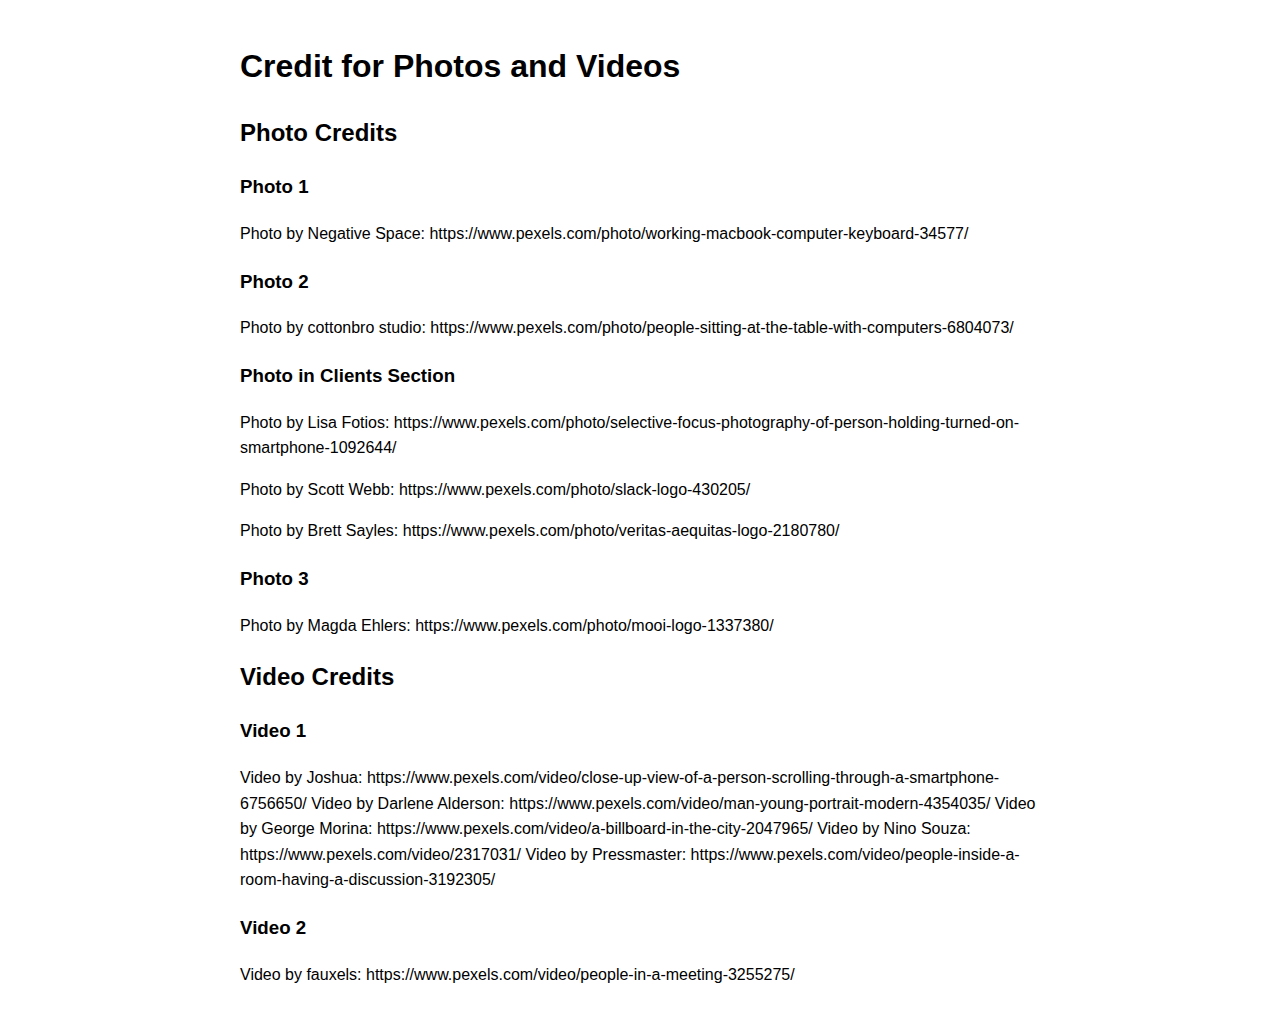
<file: credit.html>
<!DOCTYPE html>
<html lang="en">
<head>
    <meta charset="UTF-8">
    <meta name="viewport" content="width=device-width, initial-scale=1.0">
    <title>Credit for Photos and Videos</title>
    <!-- Added a simple CSS style for basic formatting -->
    <style>
        body {
            font-family: Arial, sans-serif;
            line-height: 1.6;
            margin: 0 auto;
            max-width: 800px;
            padding: 20px;
        }
        .credit-item {
            margin-bottom: 20px;
        }
    </style>
</head>
<body>
    <h1>Credit for Photos and Videos</h1>
    
    <!-- Added sections for photo and video credits -->
    <h2>Photo Credits</h2>
    <div class="credit-item">
        <h3>Photo  1</h3>
        <p>Photo by Negative Space: https://www.pexels.com/photo/working-macbook-computer-keyboard-34577/</p>
    </div>

    <div class="credit-item">
        <h3>Photo 2</h3>
        <p>Photo by cottonbro studio: https://www.pexels.com/photo/people-sitting-at-the-table-with-computers-6804073/</p>
    </div>

    
    <div class="credit-item">
        <h3>Photo in Clients Section</h3>
       <p> Photo by Lisa Fotios: https://www.pexels.com/photo/selective-focus-photography-of-person-holding-turned-on-smartphone-1092644/</p>

       <p> Photo by Scott Webb: https://www.pexels.com/photo/slack-logo-430205/</p>

       <p> Photo by Brett Sayles: https://www.pexels.com/photo/veritas-aequitas-logo-2180780/</p>
    </div>

    
    <div class="credit-item">
        <h3>Photo 3</h3>
        Photo by Magda Ehlers: https://www.pexels.com/photo/mooi-logo-1337380/    </div>

    <h2>Video Credits</h2>
    <div class="credit-item">
        <h3>Video 1</h3>

        Video by Joshua: https://www.pexels.com/video/close-up-view-of-a-person-scrolling-through-a-smartphone-6756650/

        Video by Darlene Alderson: https://www.pexels.com/video/man-young-portrait-modern-4354035/

        Video by George Morina: https://www.pexels.com/video/a-billboard-in-the-city-2047965/

        Video by Nino Souza: https://www.pexels.com/video/2317031/

        Video by Pressmaster: https://www.pexels.com/video/people-inside-a-room-having-a-discussion-3192305/
    </div>

    <div class="credit-item">
        <h3>Video 2</h3>
        Video by fauxels: https://www.pexels.com/video/people-in-a-meeting-3255275/
    </div>
</body>
</html>
</file>
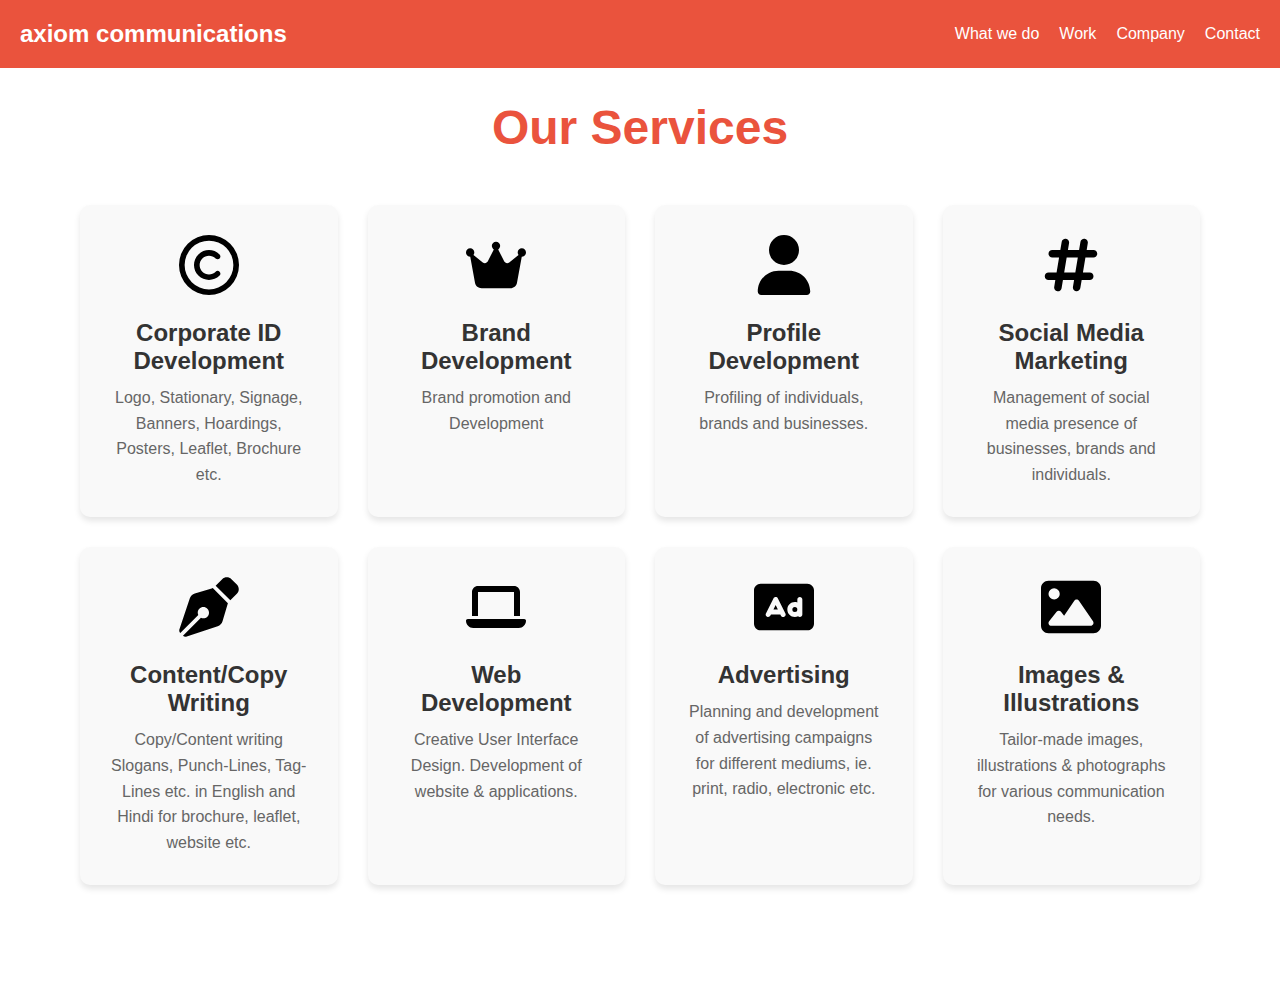
<file: services.html>
<!DOCTYPE html>
<html lang="en">
<head>
    <meta charset="UTF-8">
    <meta name="viewport" content="width=device-width, initial-scale=1.0">
    <title>Our Services - Axiom Communications</title>
    <link rel="stylesheet" href="styles.css">
    <link rel="icon" type="image/x-icon" href="img/axiom-logo-square.png">
    <link rel="stylesheet" href="https://cdnjs.cloudflare.com/ajax/libs/font-awesome/6.0.0-beta3/css/all.min.css">
</head>
<body>
    <nav>
        <div class="logo"><span class="axiom-highlight">Axiom</span> Communications</div>
        <div class="menu-toggle" id="mobile-menu">
            <div class="bar1"></div>
            <div class="bar2"></div>
            <div class="bar3"></div>
        </div>
        <ul class="nav-links">
            <li><a href="#services">What we do</a></li>
            <li><a href="#work">Work</a></li>
            <li><a href="#our-story">Company</a></li>
            <li><a href="#contact">Contact</a></li>
        </ul>
    </nav>

    <div class="sidebar" id="sidebar">
        <ul class="nav-links">
            <li><a href="index.html">Home</a></li>
            <li><a href="index.html#services">What we do</a></li>
            <li><a href="index.html#work">Work</a></li>
            <li><a href="index.html#our-story">Company</a></li>
            <li><a href="index.html#contact">Contact</a></li>
        </ul>
    </div>
    <style>
        @media screen and (max-width: 768px) {
            .services-grid {
                grid-template-columns: 1fr;
            }

            .nav-links {
                display: none;
            }

            .menu-toggle {
                display: block;
            }

            .sidebar {
                width: 100%;
            }

            h1{
                padding-top: 50px;
            }
        }
    </style>

    <section class="services-page">
        <div class="container">
            <h1>Our Services</h1>
            <div class="services-grid">
                <div class="service-item">
                    <img src="img/copyright-regular.svg" alt="Corporate ID Development">
                    <h3>Corporate ID Development</h3>
                    <p>Logo, Stationary, Signage, Banners, Hoardings, Posters, Leaflet, Brochure etc.</p>
                </div>
                <div class="service-item">
                    <img src="img/crown-solid.svg" alt="Brand Development">
                    <h3>Brand Development</h3>
                    <p>Brand promotion and Development</p>
                </div>
                <div class="service-item">
                    <img src="img/user-solid.svg" alt="Profile Development">
                    <h3>Profile Development</h3>
                    <p>Profiling of individuals, brands and businesses.</p>
                </div>
                <div class="service-item">
                    <img src="img/hashtag-solid.svg" alt="Social Media Marketing">
                    <h3>Social Media Marketing</h3>
                    <p>Management of social media presence of businesses, brands and individuals.</p>
                </div>
                <div class="service-item">
                    <img src="img/pen-nib-solid.svg" alt="Digital Advertising">
                    <h3>Content/Copy Writing</h3>
                    <p>Copy/Content writing Slogans, Punch-Lines, Tag-Lines etc. in English and Hindi for brochure, leaflet, website etc.</p>
                </div>
                <div class="service-item">
                    <img src="img/laptop-solid.svg" alt="Market Research">
                    <h3>Web Development</h3>
                    <p>Creative User Interface Design. Development of website & applications.</p>
                </div>
                <div class="service-item">
                    <img src="img/rectangle-ad-solid.svg" alt="Video Production">
                    <h3>Advertising</h3>
                    <p>Planning and development of advertising campaigns for different mediums, ie. print, radio, electronic etc.</p>
                </div>
                <div class="service-item">
                    <img src="img/image-solid.svg" alt="Mobile App Development">
                    <h3>Images & Illustrations</h3>
                    <p>Tailor-made images, illustrations & photographs for various communication needs.</p>
                </div>
            </div>
        </div>
    </section>

    <footer>
        <!-- Add your footer content here -->
    </footer>

    <script src="script.js"></script>
    <script>
        document.getElementById('mobile-menu').addEventListener('click', function(event) {
            event.stopPropagation();
            this.classList.toggle('change');
            document.getElementById('sidebar').classList.toggle('active');
        });

        // Close sidebar when clicking on any 'a' element within the sidebar
        document.querySelectorAll('#sidebar a').forEach(function(link) {
            link.addEventListener('click', function() {
                document.getElementById('sidebar').classList.remove('active');
                document.getElementById('mobile-menu').classList.remove('change');
            });
        });

        // Optional: Close sidebar when clicking outside
        document.addEventListener('click', function(event) {
            const sidebar = document.getElementById('sidebar');
            const mobileMenu = document.getElementById('mobile-menu');
            
            if (sidebar.classList.contains('active') && !sidebar.contains(event.target) && !mobileMenu.contains(event.target)) {
                sidebar.classList.remove('active');
                mobileMenu.classList.remove('change');
            }
        });
    </script>
</body>
</html>
</file>
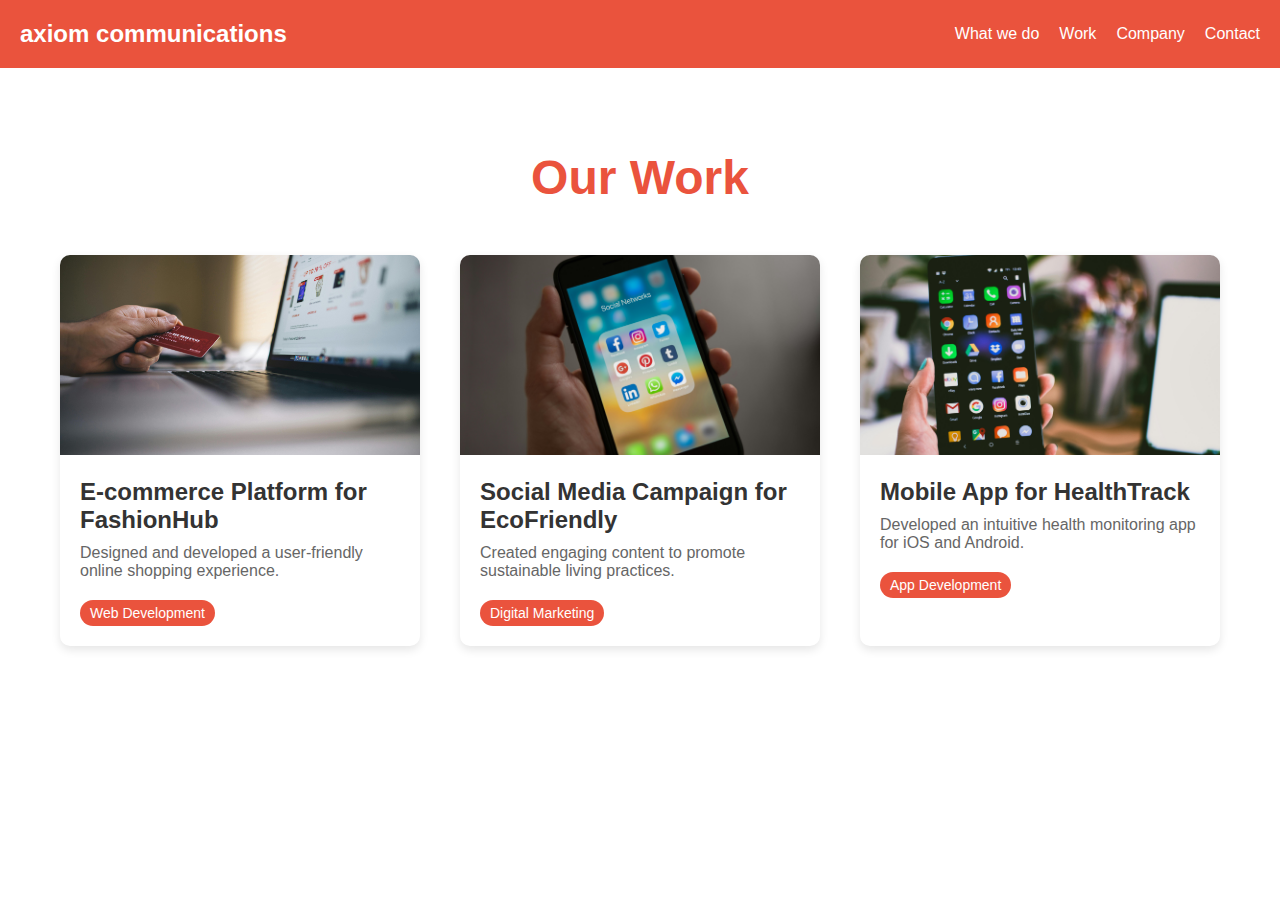
<file: work.html>
<!DOCTYPE html>
<html lang="en">
<head>
    <meta charset="UTF-8">
    <meta name="viewport" content="width=device-width, initial-scale=1.0">
    <title>Our Work - Axiom Communications</title>
    <link rel="stylesheet" href="styles.css">
    <link rel="icon" type="image/x-icon" href="img/axiom-logo-square.png">
    <link rel="stylesheet" href="https://cdnjs.cloudflare.com/ajax/libs/font-awesome/6.0.0-beta3/css/all.min.css">
</head>
<body style="padding-top: 50px;">
    <nav>
        <div class="logo"><span class="axiom-highlight">Axiom</span> Communications</div>
        <div class="menu-toggle" id="mobile-menu">
            <div class="bar1"></div>
            <div class="bar2"></div>
            <div class="bar3"></div>
        </div>
        <ul class="nav-links">
            <li><a href="#services">What we do</a></li>
            <li><a href="#work">Work</a></li>
            <li><a href="#our-story">Company</a></li>
            <li><a href="#contact">Contact</a></li>
        </ul>
    </nav>

    <div class="sidebar" id="sidebar">
        <ul class="nav-links">
            <li><a href="index.html">Home</a></li>
            <li><a href="services.html">What we do</a></li>
            <li><a href="work.html">Work</a></li>
            <li><a href="index.html#our-story">Company</a></li>
            <li><a href="index.html#contact">Contact</a></li>
        </ul>
    </div>

    <section class="work-page">
        <div class="container">
            <h1>Our Work</h1>
            <div class="work-grid">
                
            
            <a href="#" class="work-item">
                <div class="work-image">
                    <img src="img/ecom.jpg" alt="Project 2">
                </div>
                <div class="work-content">
                    <h3>E-commerce Platform for FashionHub</h3>
                    <p>Designed and developed a user-friendly online shopping experience.</p>
                    <span class="work-category">Web Development</span>
                </div>
            </a>
            <a href="#" class="work-item">
                <div class="work-image">
                    <img src="img/social-media.jpg" alt="Project 3">
                </div>
                <div class="work-content">
                    <h3>Social Media Campaign for EcoFriendly</h3>
                    <p>Created engaging content to promote sustainable living practices.</p>
                    <span class="work-category">Digital Marketing</span>
                </div>
            </a>
            <a href="#" class="work-item">
                <div class="work-image">
                    <img src="img/mobileapp.jpg" alt="Project 4">
                </div>
                <div class="work-content">
                    <h3>Mobile App for HealthTrack</h3>
                    <p>Developed an intuitive health monitoring app for iOS and Android.</p>
                    <span class="work-category">App Development</span>
                </div>
                </div>

                
                <!-- Add more work items as needed -->
            </div>
        </div>
    </section>


    <footer>
        <!-- Add your footer content here -->
    </footer>

    <script src="script.js"></script>

    <script>
        document.getElementById('mobile-menu').addEventListener('click', function(event) {
            event.stopPropagation();
            this.classList.toggle('change');
            document.getElementById('sidebar').classList.toggle('active');
        });

        // Close sidebar when clicking on any 'a' element within the sidebar
        document.querySelectorAll('#sidebar a').forEach(function(link) {
            link.addEventListener('click', function() {
                document.getElementById('sidebar').classList.remove('active');
                document.getElementById('mobile-menu').classList.remove('change');
            });
        });

        // Optional: Close sidebar when clicking outside
        document.addEventListener('click', function(event) {
            const sidebar = document.getElementById('sidebar');
            const mobileMenu = document.getElementById('mobile-menu');
            
            if (sidebar.classList.contains('active') && !sidebar.contains(event.target) && !mobileMenu.contains(event.target)) {
                sidebar.classList.remove('active');
                mobileMenu.classList.remove('change');
            }
        });
    </script>

    <style>
        @media screen and (max-width: 768px) {
            .work-grid {
                grid-template-columns: 1fr;
            }

            .nav-links {
                display: none;
            }

            .menu-toggle {
                display: block;
            }

            .sidebar {
                width: 100%;
            }

            .work-item {
                width: 100%;
            }

            h1{
                padding-top: 0px;
            }
        }
    </style>
</body>
</html>
</file>
<file: styles.css>
* {
    margin: 0;
    padding: 0;
    box-sizing: border-box;
}

body {
    font-family: 'Helvetica Neue', Arial, sans-serif;
    background-color: #fff;
    color: #333;
}

nav {
    position: fixed;
    top: 0;
    left: 0;
    width: 100%;
    padding: 20px;
    display: flex;
    justify-content: space-between;
    align-items: center;
    z-index: 1002;
    background-color: #EA533D;
}

.logo {
    font-size: 24px;
    font-weight: bold;
    text-transform: lowercase;
    color: #ffffff;
}

.nav-links {
    display: flex;
    list-style: none;
}

.nav-links li {
    margin-left: 20px;
}

.nav-links li a {
    text-decoration: none;
    color: #ffffff;
}

.nav-links li a:hover {
    opacity: 0.8;
}

.hero {
    height: 100vh;
    position: relative;
    overflow: hidden;
}

@media (max-width: 768px) {
    .hero {
        height: 92vh;
    }
}



html{
    scroll-behavior: smooth;
}

.background-video {
    position: absolute;
    top: 0;
    left: 0;
    width: 100%;
    height: 100%;
    object-fit: cover;
    z-index: 1;
}

.hero-content {
    position: absolute;
    bottom: 60px;
    left: 60px;
    z-index: 2;
    max-width: 600px;
}

.hero h1 {
    font-size: 48px;
    font-weight: bold;
    text-align: left;
    color: #ffffff;
    text-shadow: 2px 2px 4px rgba(0, 0, 0, 0.5);
    margin: 0;
}

@media (max-width: 768px) {
    .hero-content {
        bottom: 30px;
        left: 30px;
        max-width: 80%;
    }

    .hero h1 {
        font-size: 36px;
    }
}

.content-section {
    padding: 100px 20px;
}

.content-grid {
    display: grid;
    grid-template-columns: repeat(auto-fit, minmax(300px, 1fr));
    gap: 40px;
}

.content-item {
    aspect-ratio: 1 / 1;
    position: relative;
    overflow: hidden;
}

.content-item .background-video {
    transition: transform 0.3s ease;
}

.content-item:hover .background-video {
    transform: scale(1.1);
}

// ... (rest of the CSS remains the same) ...

// ... (previous CSS remains the same) ...

.company-hero h1 {
    font-size: 96px;
}

.company-info,
.team,
.mission {
    padding: 100px 0;
}

.container {
    max-width: 1200px;
    margin: 0 auto;
    padding: 0 20px;
}

.company-info h2,
.team h2,
.mission h2 {
    font-size: 48px;
    margin-bottom: 30px;
}

.company-info p,
.mission p {
    font-size: 18px;
    line-height: 1.6;
    max-width: 800px;
}

.team-grid {
    display: grid;
    grid-template-columns: repeat(auto-fit, minmax(250px, 1fr));
    gap: 40px;
}

.team-member {
    text-align: center;
}

.team-member img {
    width: 100%;
    aspect-ratio: 1 / 1;
    object-fit: cover;
    margin-bottom: 20px;
}

.team-member h3 {
    font-size: 24px;
    margin-bottom: 10px;
}

.team-member p {
    font-size: 16px;
    color: #666;
}

.mission {
    background-color: #f0f0f0;
}

@media (max-width: 768px) {
    .company-hero h1 {
        font-size: 64px;
    }

    .company-info h2,
    .team h2,
    .mission h2 {
        font-size: 36px;
    }

    .company-info,
    .team,
    .mission {
        padding: 60px 0;
    }
}

// ... (previous CSS remains the same) ...

.contact-hero h1 {
    font-size: 96px;
}

.contact-form,
.contact-info {
    padding: 100px 0;
}

.contact-form h2,
.contact-info h2 {
    font-size: 48px;
    margin-bottom: 30px;
}

.form-group {
    margin-bottom: 20px;
}

.form-group label {
    display: block;
    margin-bottom: 5px;
    font-weight: bold;
}

.form-group input,
.form-group textarea {
    width: 100%;
    padding: 10px;
    border: 1px solid #ccc;
    border-radius: 4px;
    font-size: 16px;
}

.form-group textarea {
    height: 150px;
}

.submit-btn {
    background-color: #EA533D;
    color: #fff;
    border: none;
    padding: 15px 30px;
    font-size: 18px;
    cursor: pointer;
    transition: background-color 0.3s ease;
}

.submit-btn:hover {
    background-color: #d64730;
}

.info-grid {
    display: grid;
    grid-template-columns: repeat(auto-fit, minmax(250px, 1fr));
    gap: 40px;
}

.info-item h3 {
    font-size: 24px;
    margin-bottom: 10px;
}

.info-item p,
.info-item ul {
    font-size: 16px;
    line-height: 1.6;
}

.social-links {
    list-style-type: none;
    padding: 0;
}

.social-links li {
    margin-bottom: 5px;
}

.social-links a {
    color: #EA533D;
    text-decoration: none;
}

.social-links a:hover {
    text-decoration: underline;
}

@media (max-width: 768px) {
    .contact-hero h1 {
        font-size: 64px;
    }

    .contact-form h2,
    .contact-info h2 {
        font-size: 36px;
    }

    .contact-form,
    .contact-info {
        padding: 60px 0;
    }
}

// ... (previous CSS remains the same) ...

.work-section {
    padding: 100px 0;
    background-color: #f9f9f9;
}

.work-section .container {
    max-width: 1200px;
    margin: 0 auto;
    padding: 0 20px;
}

.work-section h2 {
    font-size: 48px;
    text-align: center;
    margin-bottom: 20px;
    color: #EA533D;
}

.section-intro {
    text-align: center;
    font-size: 18px;
    color: #666;
    max-width: 800px;
    margin: 0 auto 50px;
}

.work-grid {
    display: grid;
    grid-template-columns: repeat(auto-fit, minmax(300px, 1fr));
    gap: 40px;
}

.work-item {
    background-color: #fff;
    border-radius: 8px;
    overflow: hidden;
    box-shadow: 0 4px 10px rgba(0, 0, 0, 0.1);
    transition: transform 0.3s ease, box-shadow 0.3s ease;
    text-decoration: none;
    color: inherit;
}

.work-item:hover {
    transform: translateY(-10px);
    box-shadow: 0 6px 20px rgba(234, 83, 61, 0.15);
}

.work-image {
    aspect-ratio: 16 / 9;
    overflow: hidden;
}

.work-image img {
    width: 100%;
    height: 100%;
    object-fit: cover;
    transition: transform 0.3s ease;
}

.work-item:hover .work-image img {
    transform: scale(1.1);
}

.work-content {
    padding: 20px;
}

.work-item h3 {
    font-size: 24px;
    margin-bottom: 10px;
    color: #333;
}

.work-item p {
    font-size: 16px;
    color: #666;
    margin-bottom: 15px;
}

.work-category {
    display: inline-block;
    padding: 5px 10px;
    background-color: #EA533D;
    color: #fff;
    font-size: 14px;
    border-radius: 20px;
}

.cta-container {
    text-align: center;
    margin-top: 60px;
}

.cta-button {
    display: inline-block;
    padding: 15px 30px;
    background-color: #EA533D;
    color: #fff;
    text-decoration: none;
    font-size: 18px;
    font-weight: bold;
    border-radius: 30px;
    transition: background-color 0.3s ease;
}

.cta-button:hover {
    background-color: #d64730;
}

.work-section{
    padding-top: 50px;
}

@media (max-width: 768px) {
    .work-section {
        padding: 60px 0;
        padding-top: 10px;
    }

    .work-section h2 {
        font-size: 36px;
    }

    .section-intro {
        font-size: 16px;
        margin-bottom: 40px;
    }

    .work-item h3 {
        font-size: 20px;
    }

    .work-item p {
        font-size: 14px;
    }

    .cta-button {
        font-size: 16px;
        padding: 12px 24px;
    }
}

/* Mobile Responsive Styles */
@media screen and (max-width: 768px) {
    .nav-links {
        display: none; /* Hide nav links on mobile */
    }
    
    .hero h1 {
        font-size: 36px; /* Smaller font size for mobile */
    }
    
    .content-grid,
    .work-grid {
        grid-template-columns: 1fr; /* Single column layout on mobile */
    }
    
    .footer-content {
        flex-direction: column;
        align-items: center;
    }
    
    .footer-links {
        margin-top: 20px;
    }
}

/* Ensure all images and videos are responsive */
img, 
video {
    max-width: 100%;
    height: auto;
}

.menu-toggle {
    display: none;
    flex-direction: column;
    justify-content: center;
    align-items: center;
    width: 30px;
    height: 30px;
    cursor: pointer;
    padding: 0;
    position: relative;
}

.bar1, .bar2, .bar3 {
    width: 25px;
    height: 3px;
    background-color: white;
    margin: 2px 0;
    transition: 0.4s;
    position: absolute;
}

.bar1 {
    top: 7px;
}

.bar2 {
    top: 14px;
}

.bar3 {
    top: 21px;
}

/* Transformed state */
.change .bar1 {
    transform: rotate(-45deg);
    top: 14px;
}

.change .bar2 {
    opacity: 0;
}

.change .bar3 {
    transform: rotate(45deg);
    top: 14px;
}

@media screen and (max-width: 768px) {
    .menu-toggle {
        display: flex;
    }

    .nav-links {
        display: none;
        position: fixed;
        top: 0;
        left: 0;
        right: 0;
        bottom: 0;
        background-color: rgba(0, 0, 0, 0.9);
        flex-direction: column;
        justify-content: center;
        align-items: center;
        z-index: 1001;
    }

    .nav-links.active {
        display: flex;
    }

    .nav-links li {
        margin: 20px 0;
    }

    .nav-links li a {
        font-size: 24px;
    }
}

/* Services Section */
.services-section {
    padding: 80px 0;
    background-color: #fff5f3;
}

.services-section h2 {
    text-align: center;
    font-size: 2.5rem;
    margin-bottom: 50px;
    color: #EA533D;
}

.services-grid {
    display: grid;
    grid-template-columns: repeat(auto-fit, minmax(250px, 1fr));
    gap: 30px;
    max-width: 1200px;
    margin: 0 auto;
    padding: 0 20px;
}

.service-item {
    background-color: #fff;
    border-radius: 8px;
    padding: 30px;
    text-align: center;
    box-shadow: 0 4px 6px rgba(0, 0, 0, 0.1);
    transition: transform 0.3s ease, box-shadow 0.3s ease;
}

.service-item:hover {
    transform: translateY(-5px);
    box-shadow: 0 6px 12px rgba(234, 83, 61, 0.15);
}

.service-item img {
    width: 60px;
    height: 60px;
    margin-bottom: 20px;
}

.service-item h3 {
    font-size: 1.5rem;
    margin-bottom: 15px;
    color: #EA533D;
}

.service-item p {
    font-size: 1rem;
    color: #444;
    line-height: 1.6;
}

/* Responsive adjustments */
@media (max-width: 768px) {
    .services-section {
        padding: 60px 0;
    }

    .services-section h2 {
        font-size: 2rem;
        margin-bottom: 40px;
    }

    .services-grid {
        grid-template-columns: 1fr;
        gap: 20px;
    }

    .service-item {
        padding: 20px;
    }

    .service-item img {
        width: 50px;
        height: 50px;
        margin-bottom: 15px;
    }

    .service-item h3 {
        font-size: 1.3rem;
        margin-bottom: 10px;
    }

    .service-item p {
        font-size: 0.9rem;
    }
}

.show-more-btn {
    display: block;
    margin: 30px auto 0;
    padding: 12px 24px;
    font-size: 16px;
    font-weight: 600;
    color: #ffffff;
    background-color: #EA533D;
    border: 2px solid #EA533D;
    border-radius: 30px;
    cursor: pointer;
    transition: all 0.3s ease;
    text-transform: uppercase;
    letter-spacing: 1px;
}

.show-more-btn:hover {
    background-color: transparent;
    color: #EA533D;
}

.show-more-btn:focus {
    outline: none;
    box-shadow: 0 0 0 3px rgba(234, 83, 61, 0.3);
}

.axiom-highlight {
    color: #ffffff;
}

@media screen and (max-width: 768px) {
    nav{
        background: rgba(234, 83, 61, 0.95);
    }

}

.sidebar {
    position: fixed;
    top: 0;
    right: -300px;
    width: 300px;
    height: 100%;
    background-color: #EA533D;
    z-index: 1001;
    transition: right 0.3s ease-in-out;
    padding-top: 80px; /* Adjusted to account for nav bar */
    display: none;
}

.sidebar.active {
    right: 0;
    display: block;
}

.sidebar .nav-links {
    display: flex;
    flex-direction: column;
    align-items: center;
    padding-top: 20px;
}

.sidebar .nav-links li {
    margin: 15px 0;
}

.sidebar .nav-links li a {
    color: #ffffff;
    font-size: 20px;
    text-decoration: none;
    transition: color 0.3s ease;
}

.sidebar .nav-links li a:hover {
    color: #f8d7d7;
}

@media screen and (min-width: 769px) {
    .menu-toggle, .sidebar {
        display: none;
    }
}

@media screen and (max-width: 768px) {
    .nav-links {
        display: none;
    }

    .menu-toggle {
        display: flex;
        flex-direction: column;
        cursor: pointer;
    }

    .bar {
        width: 25px;
        height: 3px;
        background-color: white;
        margin: 3px 0;
        transition: 0.4s;
    }
}


.our-story-section {
    padding: 120px 0;
    background-color: #fff;
    position: relative;
    overflow: hidden;
}

.our-story-section::before {
    content: '';
    position: absolute;
    top: -50px;
    left: -50px;
    width: 200px;
    height: 200px;
    background-color: rgba(234, 83, 61, 0.1); /* Changed to #EA533D with opacity */
    border-radius: 50%;
}

.our-story-section::after {
    content: '';
    position: absolute;
    bottom: -50px;
    right: -50px;
    width: 150px;
    height: 150px;
    background-color: rgba(234, 83, 61, 0.1); /* Changed to #EA533D with opacity */
    border-radius: 50%;
}

.our-story-section .container {
    max-width: 800px;
    margin: 0 auto;
    padding: 0 20px;
    position: relative;
    z-index: 1;
}

.our-story-section h2 {
    font-size: 48px;
    font-weight: 700;
    text-align: center;
    margin-bottom: 40px;
    color: #EA533D; /* Changed to #EA533D */
    position: relative;
    display: inline-block;
    left: 50%;
    transform: translateX(-50%);
}

.our-story-section h2::after {
    content: '';
    position: absolute;
    bottom: -10px;
    left: 0;
    width: 100%;
    height: 3px;
    background-color: #EA533D; /* Changed to #EA533D */
    transform: scaleX(0.5);
    transition: transform 0.3s ease;
}

.our-story-section:hover h2::after {
    transform: scaleX(1);
}

.our-story-section p {
    font-size: 18px;
    line-height: 1.8;
    color: #444; /* Kept dark for readability */
    text-align: justify;
    margin-bottom: 30px;
    transition: transform 0.3s ease;
}

.our-story-section p:hover {
    transform: translateY(-5px);
}

@media screen and (max-width: 768px) {
    .our-story-section {
        padding: 80px 0;
    }

    .our-story-section h2 {
        font-size: 36px;
    }

    .our-story-section p {
        font-size: 16px;
        line-height: 1.6;
    }
}

/* Add this new style for links */
a {
    color: #EA533D;
    transition: color 0.3s ease;
}

a:hover {
    color: #d64730;
}

/* Update form styles */
.form-group input:focus,
.form-group textarea:focus {
    border-color: #EA533D;
    outline: none;
    box-shadow: 0 0 0 2px rgba(234, 83, 61, 0.2);
}

/* Update button styles */
button {
    background-color: #EA533D;
    color: #ffffff;
    border: none;
    padding: 10px 20px;
    cursor: pointer;
    transition: background-color 0.3s ease;
}

button:hover {
    background-color: #d64730;
}

.clients-section {
    padding: 100px 0;
    background-color: #fff;
}

.clients-section .container {
    max-width: 1200px;
    margin: 0 auto;
    padding: 0 20px;
}

.clients-section h2 {
    font-size: 48px;
    text-align: center;
    margin-bottom: 20px;
    color: #EA533D;
}

.clients-section .section-intro {
    text-align: center;
    font-size: 18px;
    color: #666;
    max-width: 800px;
    margin: 0 auto 50px;
}

.clients-grid {
    display: grid;
    grid-template-columns: repeat(auto-fit, minmax(150px, 1fr));
    gap: 40px;
    align-items: center;
}

.client-item {
    display: flex;
    justify-content: center;
    align-items: center;
    height: 100px;
    padding: 10px;
    background-color: #f9f9f9;
    border-radius: 10px;
    transition: transform 0.3s ease, box-shadow 0.3s ease;
}

.client-item:hover {
    transform: translateY(-5px);
    box-shadow: 0 10px 20px rgba(234, 83, 61, 0.1);
}

.client-item img {
    max-width: 100%;
    max-height: 100%;
    object-fit: contain;
    filter: orangescale(100%);
  
    transition: filter 0.3s ease, opacity 0.3s ease;
}

.client-item:hover img {
    filter: grayscale(0%);
    opacity: 1;
}

@media (max-width: 768px) {
    .clients-section {
        padding: 60px 0;
    }

    .clients-section h2 {
        font-size: 36px;
    }

    .clients-section .section-intro {
        font-size: 16px;
        margin-bottom: 40px;
    }

    .clients-grid {
        grid-template-columns: repeat(auto-fit, minmax(120px, 1fr));
        gap: 20px;
    }

    .client-item {
        height: 80px;
        padding: 10px;
    }
}

.footer {
    background-color: #1a1a1a;
    color: #ffffff;
    padding: 80px 0 20px;
}

.footer .container {
    max-width: 1200px;
    margin: 0 auto;
    padding: 0 20px;
}

.footer-content {
    display: flex;
    flex-wrap: wrap;
    justify-content: space-between;
    margin-bottom: 60px;
}

.footer-info, .footer-contact, .footer-social {
    flex-basis: 30%;
    margin-bottom: 30px;
}

.footer h3 {
    color: #EA533D;
    font-size: 24px;
    margin-bottom: 20px;
}

.footer-info p {
    margin-bottom: 10px;
    font-size: 14px;
}

.contact-form input,
.contact-form textarea {
    width: 100%;
    padding: 10px;
    margin-bottom: 15px;
    border: none;
    background-color: #333;
    color: #fff;
    border-radius: 5px;
}

.contact-form textarea {
    height: 100px;
    resize: vertical;
}

.submit-btn {
    background-color: #EA533D;
    color: #fff;
    border: none;
    padding: 12px 20px;
    border-radius: 5px;
    cursor: pointer;
    transition: background-color 0.3s ease;
}

.submit-btn:hover {
    background-color: #d64730;
}

.social-links {
    display: flex;
    gap: 15px;
}

.social-icon {
    display: inline-flex;
    align-items: center;
    justify-content: center;
    width: 40px;
    height: 40px;
    background-color: #333;
    color: #fff;
    border-radius: 50%;
    text-decoration: none;
    transition: background-color 0.3s ease;
}

.social-icon:hover {
    background-color: #EA533D;
}

.footer-bottom {
    border-top: 1px solid #333;
    padding-top: 20px;
    display: flex;
    justify-content: space-between;
    align-items: center;
    font-size: 14px;
}

.footer-bottom a {
    color: #fff;
    text-decoration: none;
    transition: color 0.3s ease;
}

.footer-bottom a:hover {
    color: #EA533D;
}

@media (max-width: 768px) {
    .footer-content {
        flex-direction: column;
    }

    .footer-info, .footer-contact, .footer-social {
        flex-basis: 100%;
    }

    .footer-bottom {
        flex-direction: column;
        text-align: center;
        gap: 10px;
    }
}

.work-page {
    padding: 100px 0;
}

.work-page h1 {
    font-size: 48px;
    text-align: center;
    margin-bottom: 50px;
    color: #EA533D;
}

.work-grid {
    display: grid;
    grid-template-columns: repeat(auto-fit, minmax(300px, 1fr));
    gap: 40px;
}

.work-item {
    background-color: #fff;
    border-radius: 10px;
    overflow: hidden;
    box-shadow: 0 4px 10px rgba(0, 0, 0, 0.1);
    transition: transform 0.3s ease;
}

.work-item:hover {
    transform: translateY(-10px);
}

.work-item img {
    width: 100%;
    height: 200px;
    object-fit: cover;
}

.work-content {
    padding: 20px;
}

.work-content h3 {
    font-size: 24px;
    margin-bottom: 10px;
    color: #333;
}

.work-content p {
    font-size: 16px;
    color: #666;
    margin-bottom: 20px;
}

.view-project {
    display: inline-block;
    padding: 10px 20px;
    background-color: #EA533D;
    color: #fff;
    text-decoration: none;
    border-radius: 5px;
    transition: background-color 0.3s ease;
}

.view-project:hover {
    background-color: #d64730;
}

@media (max-width: 768px) {
    .work-page {
        padding: 60px 0;
    }

    .work-page h1 {
        font-size: 36px;
    }

    .work-grid {
        grid-template-columns: 1fr;
    }
}

.services-page {
    padding: 100px 0;
}

.services-page h1 {
    font-size: 48px;
    text-align: center;
    margin-bottom: 50px;
    color: #EA533D;
}

.services-grid {
    display: grid;
    grid-template-columns: repeat(auto-fit, minmax(250px, 1fr));
    gap: 30px;
}

.service-item {
    background-color: #f9f9f9;
    padding: 30px;
    border-radius: 10px;
    text-align: center;
    transition: transform 0.3s ease, box-shadow 0.3s ease;
}

.service-item:hover {
    transform: translateY(-5px);
    box-shadow: 0 5px 15px rgba(0, 0, 0, 0.1);
}

.service-item img {
    width: 60px;
    height: 60px;
    margin-bottom: 20px;
}

.service-item h3 {
    font-size: 24px;
    margin-bottom: 10px;
    color: #333;
}

.service-item p {
    font-size: 16px;
    color: #666;
}

@media (max-width: 768px) {
    .services-page {
        padding: 60px 0;
    }

    .services-page h1 {
        font-size: 36px;
    }

    .services-grid {
        grid-template-columns: 1fr;
    }
}

/* General responsive styles */
@media screen and (max-width: 768px) {
    .container {
        padding: 0 20px;
    }

    h1 {
        font-size: 2rem;
    }

    h3 {
        font-size: 1.2rem;
    }

    p {
        font-size: 0.9rem;
    }
}

/* Navigation styles */
@media screen and (max-width: 768px) {
    .nav-links {
        display: none;
    }

    .menu-toggle {
        display: block;
        cursor: pointer;
    }

    .sidebar {
        width: 100%;
        position: fixed;
        top: 0;
        left: -100%;
        height: 100%;
        background-color: #fff;
        transition: left 0.3s ease-in-out;
        z-index: 1000;
    }

    .sidebar.active {
        left: 0;
    }

    @media screen and (max-width: 768px) {
      .work-section{
        padding-top: 60px;
      }
    }

    .close-btn {
        display: block;
        font-size: 2rem;
        padding: 10px;
        text-align: right;
    }

    .sidebar .nav-links {
        display: flex;
        flex-direction: column;
        align-items: center;
        padding-top: 50px;
    }

    .sidebar .nav-links li {
        margin: 15px 0;
    }
}

/* Work page styles */
@media screen and (max-width: 768px) {
    .work-grid {
        grid-template-columns: 1fr;
        gap: 20px;
    }

    .work-item {
        width: 100%;
    }

    .work-image img {
        height: 200px;
    }
}

/* Services page styles */
@media screen and (max-width: 768px) {
    .services-grid {
        grid-template-columns: 1fr;
        gap: 20px;
    }

    .service-item {
        padding: 20px;
    }

    .service-item img {
        width: 40px;
        height: 40px;
    }
}
</file>
